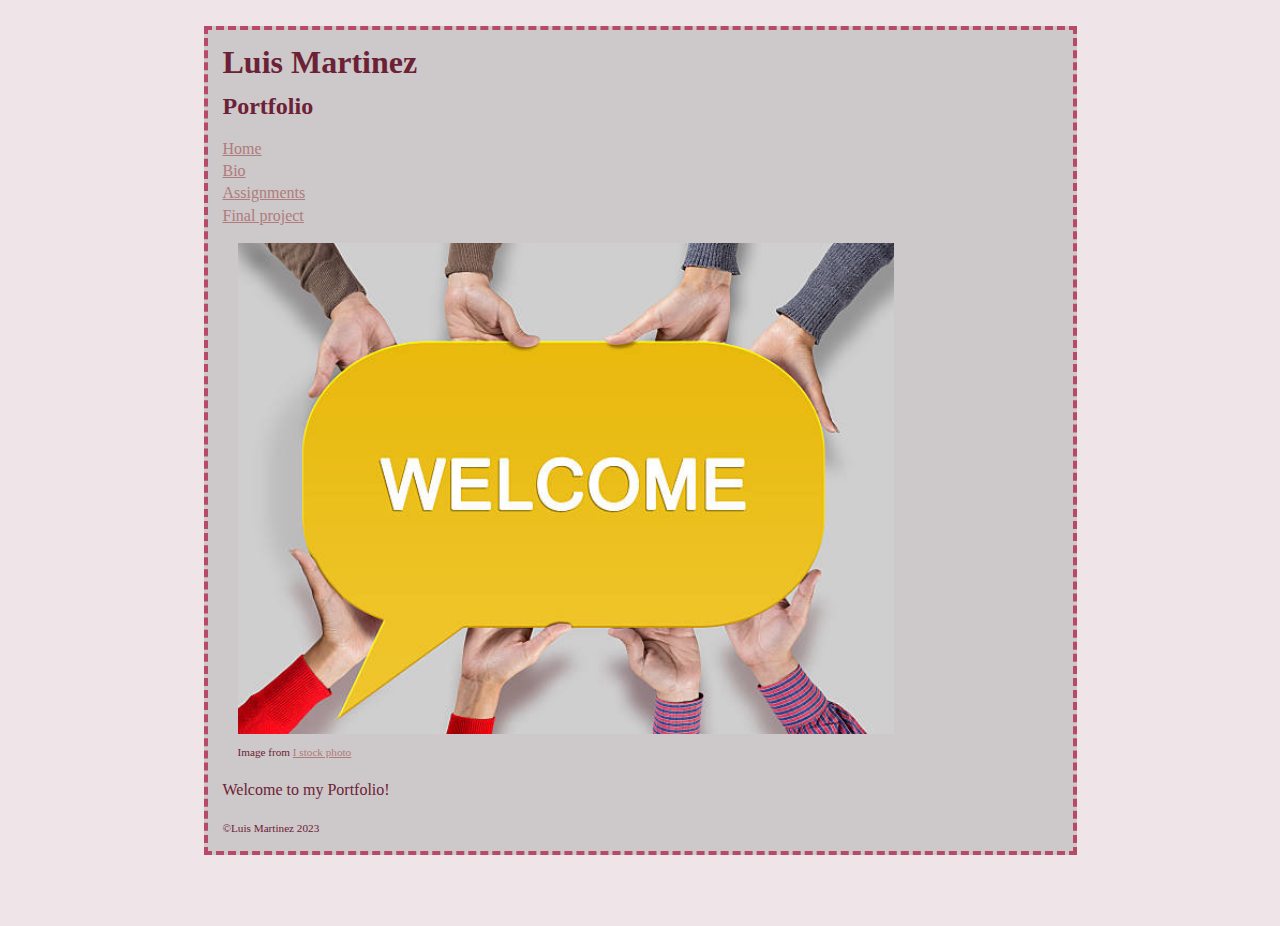
<file: index.html>
<!DOCTYPE html>

<html>

<head>
	
	<meta charset="utf-8">
	
	<title>Luis Martinez WebDev Portfolio</title>
	
	<link rel="stylesheet" href="css/style.css">	
	
</head>


<body>

  <div id="container">

<header>
    <h1>Luis Martinez</h1>
    <h2>Portfolio</h2>
  </header>

  <nav>
    <ul>
      <li><a href="index.html">Home</a></li>
      <li><a href="bio.html">Bio</a></li>
      <li><a href="assignments.html">Assignments</a></li>
      <li><a href="final-project.html">Final project</a></li>
    </ul>
  </nav>

  <main>
<figure>
<img src="img/Welcome-Sign.jpg" alt= "Person holding up a Welcome sign">
<figcaption>Image from <a href="https://www.istockphoto.com/photos/holding-welcome-sign">I stock photo</a> </figcaption>
</figure>

<p>Welcome to my Portfolio!</p>

  </main>

  <footer>
    <p>&#169;Luis Martinez 2023</p>
  </footer>



  </div><!-- close "container" -->
  

</body>
	
</html>
</file>
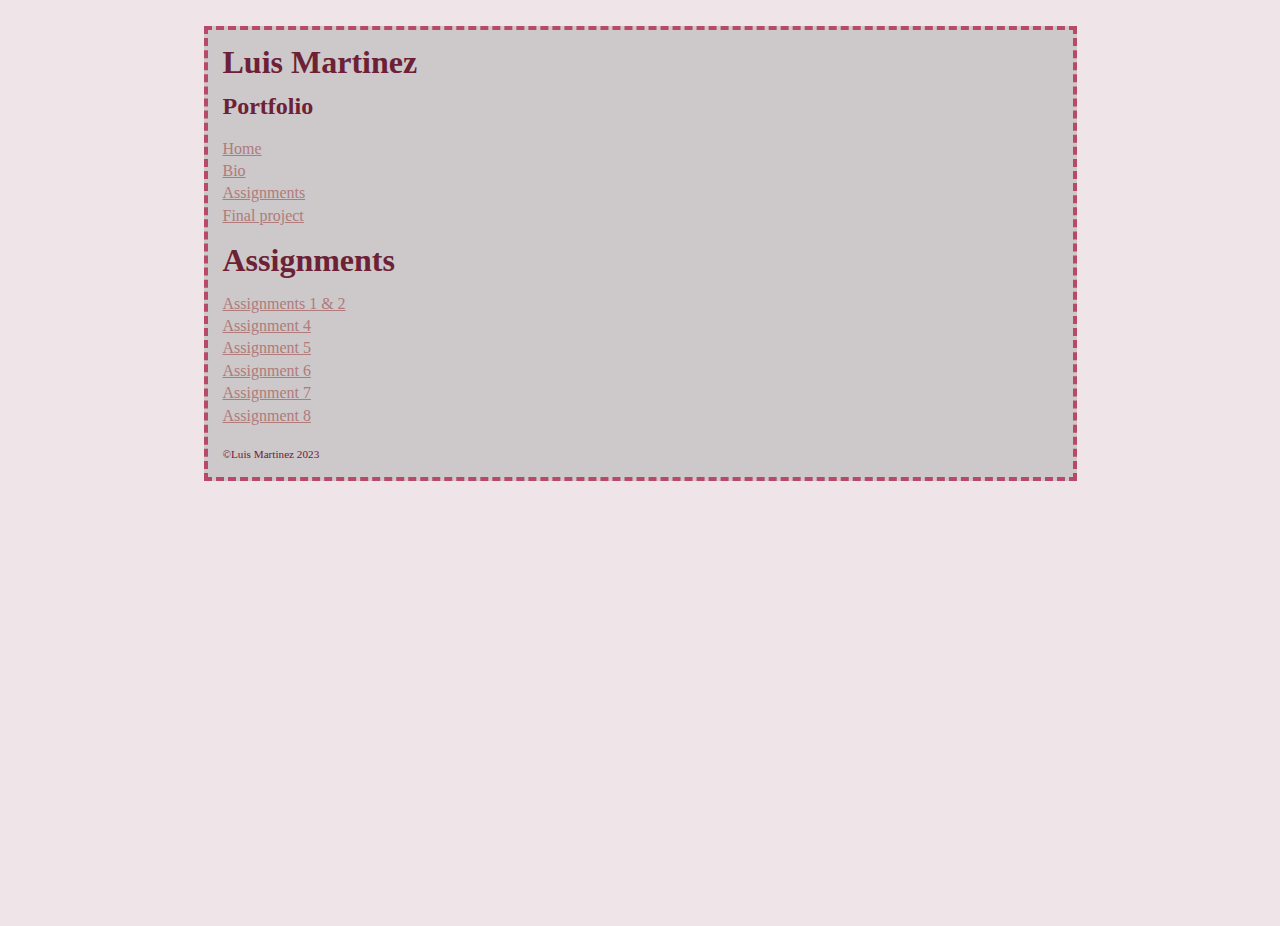
<file: assignments.html>
<!DOCTYPE html>

<html>

<head>
	
	<meta charset="utf-8">
	
	<title>Luis Martinez WebDev Portfolio</title>
	
	<link rel="stylesheet" href="css/style.css">	
	
</head>


<body>

  <div id="container">

<header>
    <h1>Luis Martinez</h1>
    <h2>Portfolio</h2>
  </header>

  <nav>
    <ul>
      <li><a href="index.html">Home</a></li>
      <li><a href="bio.html">Bio</a></li>
      <li><a href="assignments.html">Assignments</a></li>
      <li><a href="final-project.html">Final project</a></li>
    </ul>
  </nav>

  <main>
<header>
    <h1>Assignments</h1>
  </header>

  <nav>
    <ul>
      <li><a href="assignment1/assignment1.html">Assignments 1 & 2</a></li>
      <li><a href="assignment4//assignment4.html">Assignment 4</a></li>
      <li><a href="assignment5/assignment5.html">Assignment 5</a></li>
      <li><a href="assignment6/assignment6.html">Assignment 6</a></li>
      <li><a href="assignment7/assignment7.html">Assignment 7</a></li>
      <li><a href="assignment8/assignment8.html">Assignment 8</a></li>

    </ul>
  </nav>
  </main>

  <footer>
    <p>&#169;Luis Martinez 2023</p>
  </footer>



  </div><!-- close "container" -->
  

</body>
	
</html>
</file>
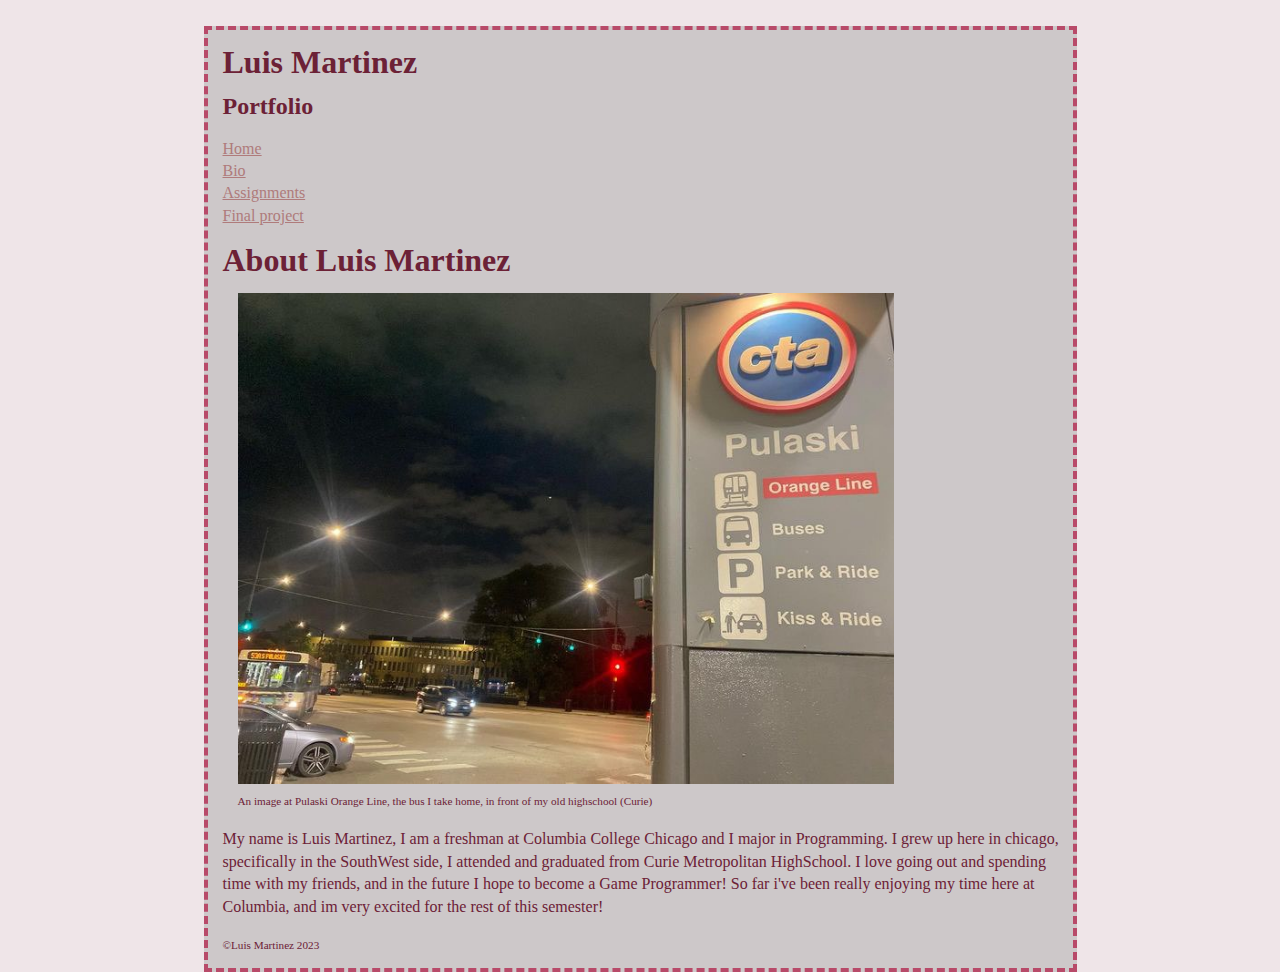
<file: bio.html>
<!DOCTYPE html>

<html>

<head>
	
	<meta charset="utf-8">
	
	<title>Luis Martinez WebDev Portfolio</title>
	
	<link rel="stylesheet" href="css/style.css">	
	
</head>


<body>

  <div id="container">

<header>
    <h1>Luis Martinez</h1>
    <h2>Portfolio</h2>
  </header>

  <nav>
    <ul>
      <li><a href="index.html">Home</a></li>
      <li><a href="bio.html">Bio</a></li>
      <li><a href="assignments.html">Assignments</a></li>
      <li><a href="final-project.html">Final project</a></li>
    </ul>
  </nav>

  <main>
  <header>
    <h1>About Luis Martinez</h1>
  </header>

  <figure>
    <img src="img/Daily-Commute.jpg" >
    <figcaption>An image at Pulaski Orange Line, the bus I take home, in front of my old highschool (Curie) </figcaption>
  </figure>

  <p>My name is Luis Martinez, I am a freshman at Columbia College Chicago and I major in Programming. I grew up here in chicago, specifically in the SouthWest side, I attended and graduated from Curie Metropolitan HighSchool. I love going out and spending time with my friends, and in the future I hope to become a Game Programmer! So far i've been really enjoying my time here at Columbia, and im very excited for the rest of this semester!</p>
  </main>

  <footer>
    <p>&#169;Luis Martinez 2023</p>
  </footer>



  </div><!-- close "container" -->
  

</body>
	
</html>
</file>
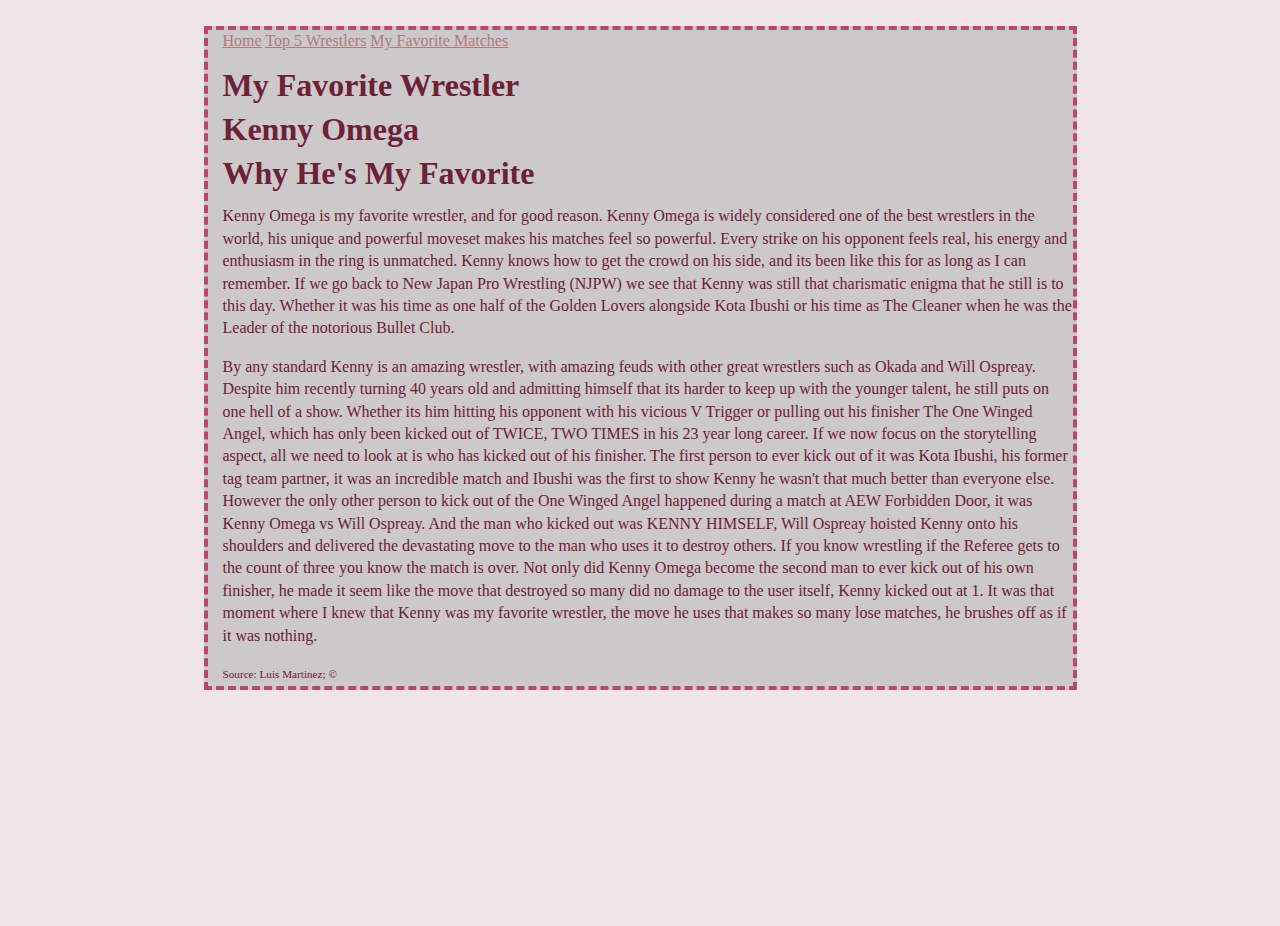
<file: FavoriteWrestler.html>
<!DOCTYPE html>

<html>

<head>
	
	<meta charset="utf-8">
	
	<title>My Favorite Wrestler!</title>
	
	<link rel="stylesheet" href="css/style.css">	
	
</head>


<body class="Favorite">

  <div id="container">

<div class ="background2 Links2">
<a href ="assignment8.html" class = "Links"> Home</a>
<a href ="FiveBest.html" class = "Links"> Top 5 Wrestlers</a>
<a href ="FiveFavoriteMatches.html" class = "Links"> My Favorite Matches</a>
</div>

	<main>
<header><h1 class="Favorite">My Favorite Wrestler</h1></header>
<section id="A">
	<h1 class ="name">Kenny Omega</h1>
	</section>

<section id="B">
	<h1>Why He's My Favorite</h1>
	<p>Kenny Omega is my favorite wrestler, and for good reason. Kenny Omega is widely considered one of the best wrestlers in the world, his unique and powerful moveset makes his matches feel so powerful. Every strike on his opponent feels real, his energy and enthusiasm in the ring is unmatched. Kenny knows how to get the crowd on his side, and its been like this for as long as I can remember. If we go back to New Japan Pro Wrestling (NJPW) we see that Kenny was still that charismatic enigma that he still is to this day. Whether it was his time as one half of the Golden Lovers alongside Kota Ibushi or his time as The Cleaner when he was the Leader of the notorious Bullet Club.</p>
	<p>By any standard Kenny is an amazing wrestler, with amazing feuds with other great wrestlers such as Okada and Will Ospreay. Despite him recently turning 40 years old and admitting himself that its harder to keep up with the younger talent, he still puts on one hell of a show. Whether its him hitting his opponent with his vicious V Trigger or pulling out his finisher The One Winged Angel, which has only been kicked out of TWICE, TWO TIMES in his 23 year long career. If we now focus on the storytelling aspect, all we need to look at is who has kicked out of his finisher. The first person to ever kick out of it was Kota Ibushi, his former tag team partner, it was an incredible match and Ibushi was the first to show Kenny he wasn't that much better than everyone else. However the only other person to kick out of the One Winged Angel happened during a match at AEW Forbidden Door, it was Kenny Omega vs Will Ospreay. And the man who kicked out was KENNY HIMSELF, Will Ospreay hoisted Kenny onto his shoulders and delivered the devastating move to the man who uses it to destroy others. If you know wrestling if the Referee gets to the count of three you know the match is over. Not only did Kenny Omega become the second man to ever kick out of his own finisher, he made it seem like the move that destroyed so many did no damage to the user itself, Kenny kicked out at 1. It was that moment where I knew that Kenny was my favorite wrestler, the move he uses that makes so many lose matches, he brushes off as if it was nothing.</p>
<footer> Source: Luis Martinez; &#169;</footer>

</section>

</main>



  </div><!-- close "container" -->
  

</body>
	
</html>
</file>
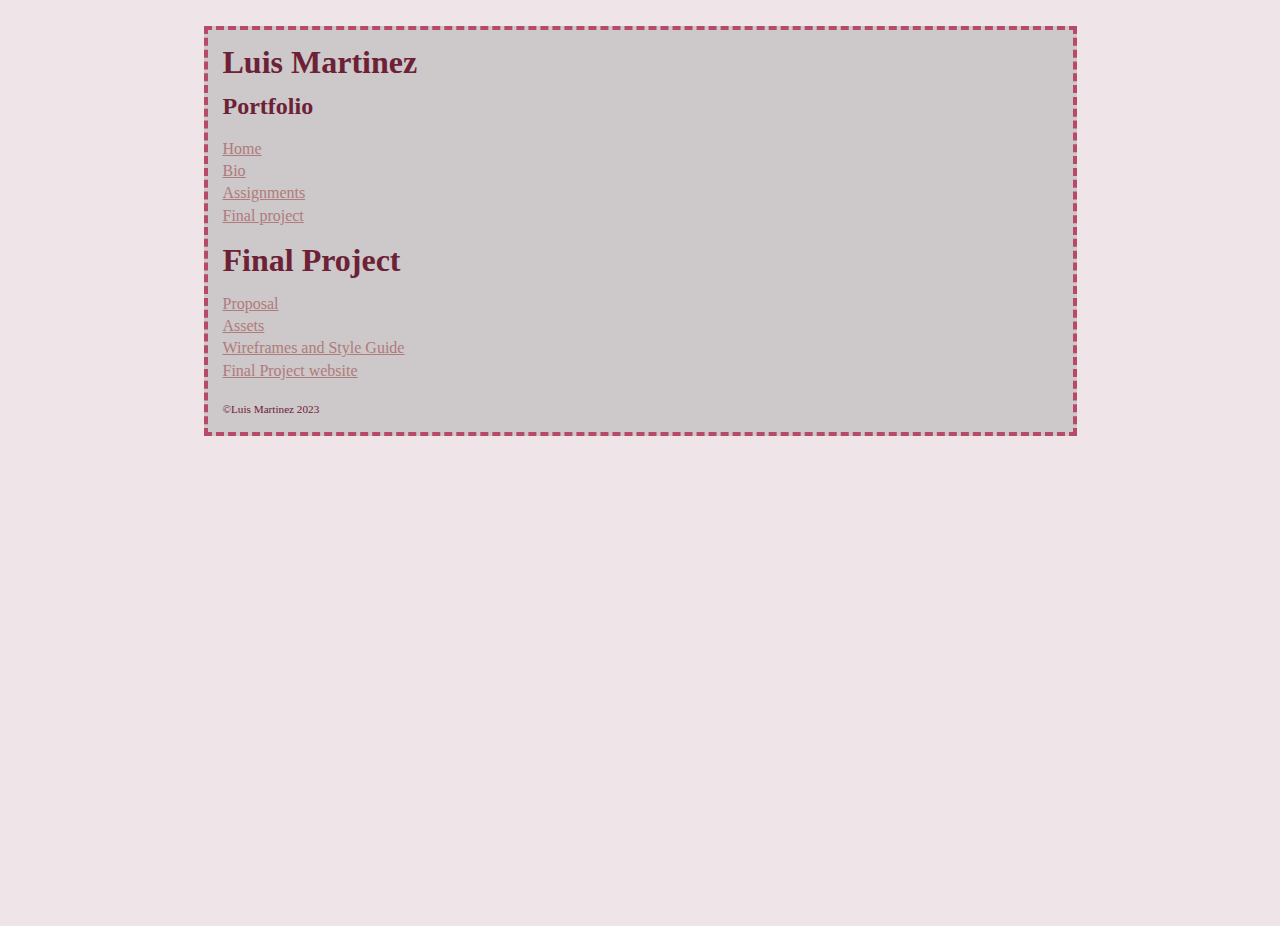
<file: final-project.html>
<!DOCTYPE html>

<html>

<head>
	
	<meta charset="utf-8">
	
	<title>Luis Martinez WebDev Portfolio</title>
	
	<link rel="stylesheet" href="css/style.css">	
	
</head>


<body>

  <div id="container">

<header>
    <h1>Luis Martinez</h1>
    <h2>Portfolio</h2>
  </header>

  <nav>
    <ul>
      <li><a href="index.html">Home</a></li>
      <li><a href="bio.html">Bio</a></li>
      <li><a href="assignments.html">Assignments</a></li>
      <li><a href="final-project.html">Final project</a></li>
    </ul>
  </nav>

  <main>
  <header>
    <h1>Final Project</h1>
  </header>

  <nav>
    <ul>
      <li><a href="final-project-components/">Proposal</a></li>
      <li><a href="final-project-components/">Assets</a></li>
      <li><a href="final-project-components/">Wireframes and Style Guide</a></li>
      <li><a href="">Final Project website</a></li>
    </ul>
  </nav>
  </main>

  <footer>
    <p>&#169;Luis Martinez 2023</p>
  </footer>



  </div><!-- close "container" -->
  

</body>
	
</html>
</file>
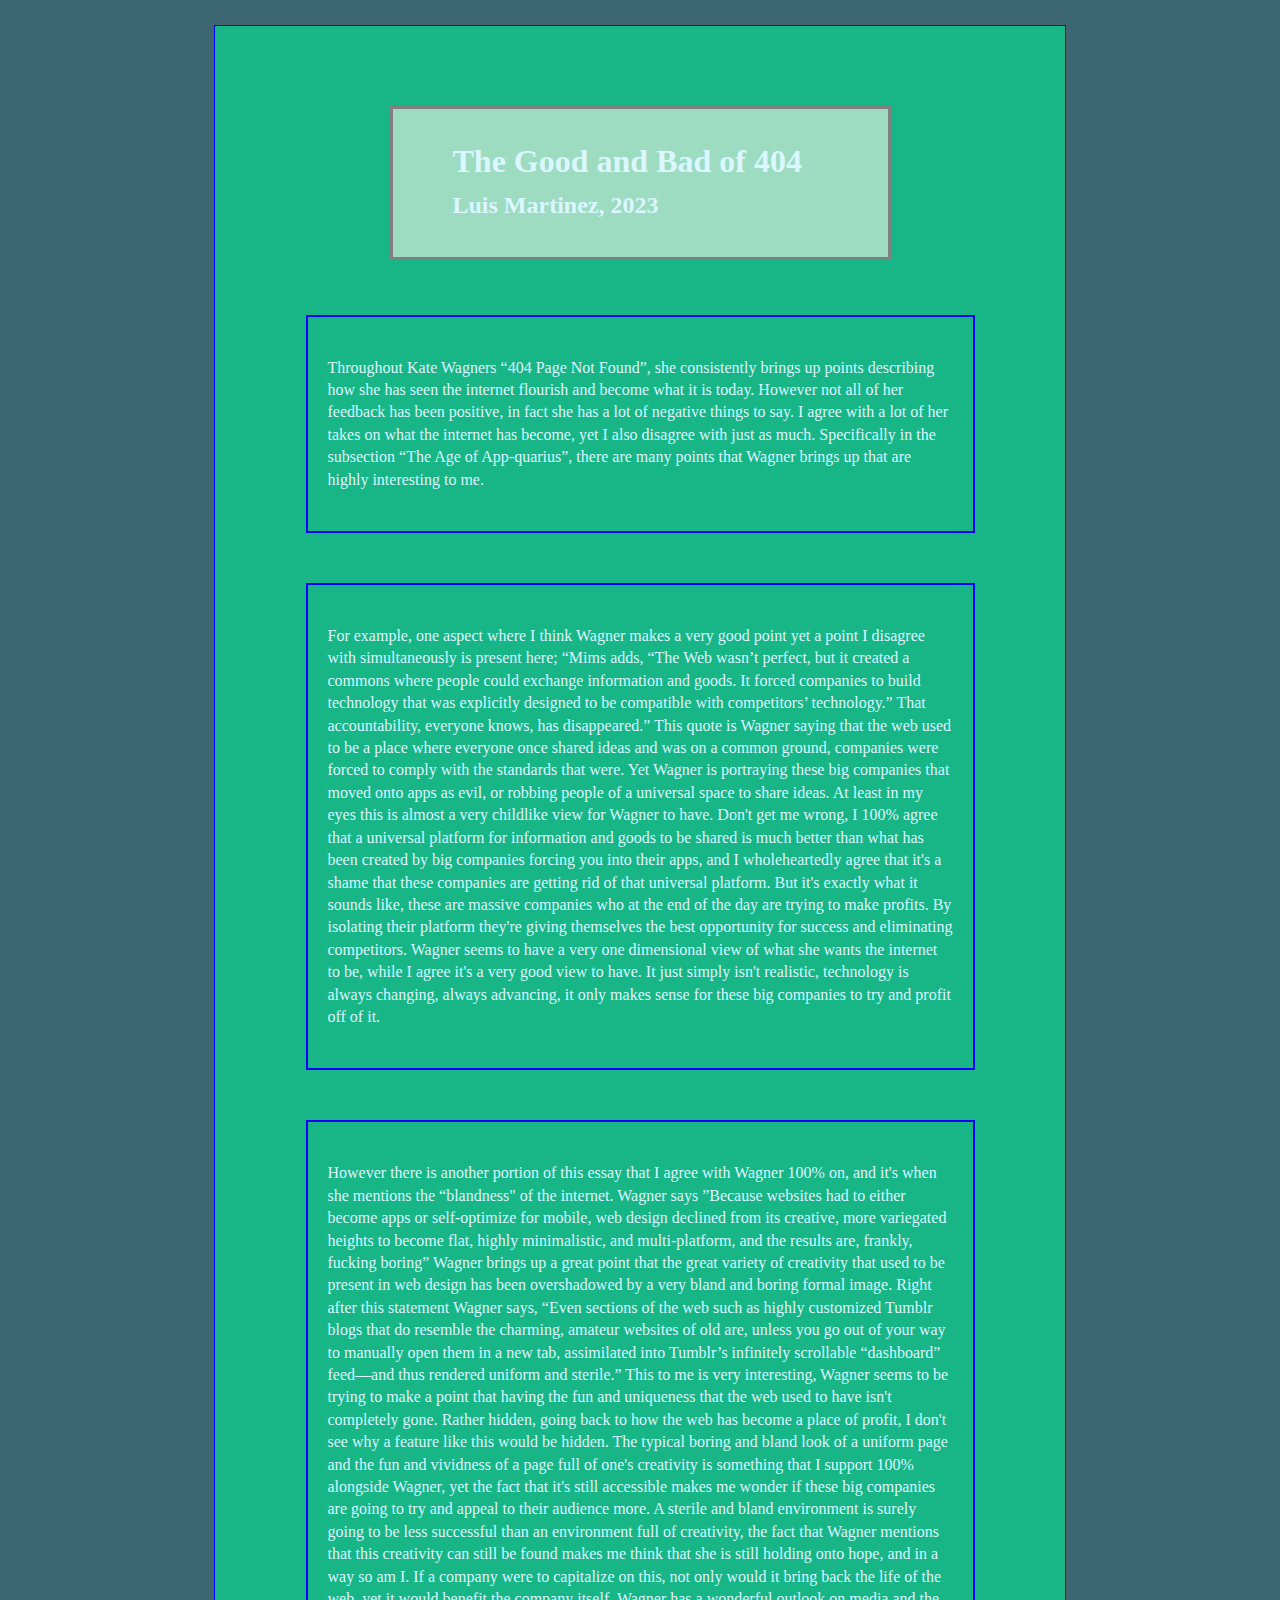
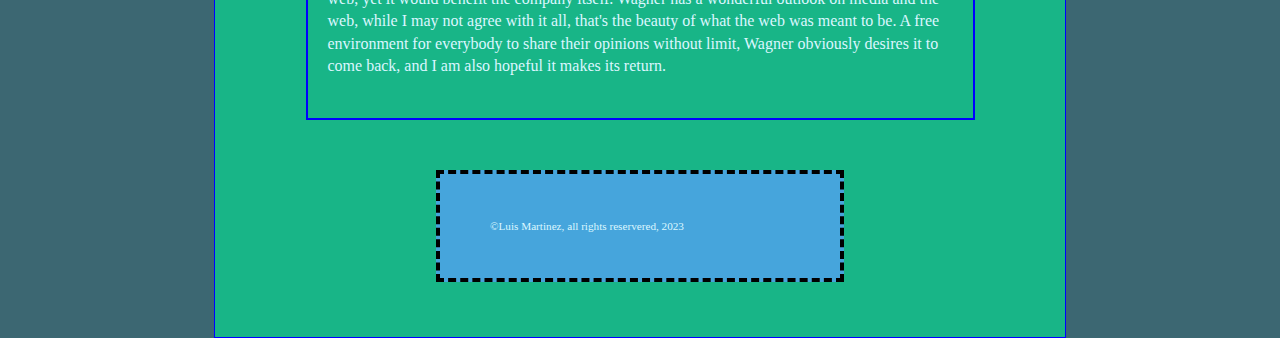
<file: assignment1/assignment1.html>
<!DOCTYPE html>

<html>

<head>
	
	<meta charset="utf-8">
	
	<title>Assignment 1</title>
	
	<link rel="stylesheet" href="style.css">	
	
</head>


<body>

  <div id="container">

<header>
<h1>The Good and Bad of 404</h1>

<h2>Luis Martinez, 2023</h2>
</header>

<main>
<p class="text">Throughout Kate Wagners “404 Page Not Found”, she consistently brings up points describing how she has seen the internet flourish and become what it is today. However not all of her feedback has been positive, in fact she has a lot of negative things to say. I agree with a lot of her takes on what the internet has become, yet I also disagree with just as much. Specifically in the subsection “The Age of App-quarius”, there are many points that Wagner brings up that are highly interesting to me.</p>

<p class="text">For example, one aspect where I think Wagner makes a very good point yet a point I disagree with simultaneously is present here; “Mims adds, “The Web wasn’t perfect, but it created a commons where people could exchange information and goods. It forced companies to build technology that was explicitly designed to be compatible with competitors’ technology.” That accountability, everyone knows, has disappeared.” This quote is Wagner saying that the web used to be a place where everyone once shared ideas and was on a common ground, companies were forced to comply with the standards that were. Yet Wagner is portraying these big companies that moved onto apps as evil, or robbing people of a universal space to share ideas. At least in my eyes this is almost a very childlike view for Wagner to have. Don't get me wrong, I 100% agree that a universal platform for information and goods to be shared is much better than what has been created by big companies forcing you into their apps, and I wholeheartedly agree that it's a shame that these companies are getting rid of that universal platform. But it's exactly what it sounds like, these are massive companies who at the end of the day are trying to make profits. By isolating their platform they're giving themselves the best opportunity for success and eliminating competitors. Wagner seems to have a very one dimensional view of what she wants the internet to be, while I agree it's a very good view to have. It just simply isn't realistic, technology is always changing, always advancing, it only makes sense for these big companies to try and profit off of it.</p>

 <p class="text">However there is another portion of this essay that I agree with Wagner 100% on, and it's when she mentions the “blandness" of the internet. Wagner says ”Because websites had to either become apps or self-optimize for mobile, web design declined from its creative, more variegated heights to become flat, highly minimalistic, and multi-platform, and the results are, frankly, fucking boring” Wagner brings up a great point that the great variety of creativity that used to be present in web design has been overshadowed by a very bland and boring formal image. Right after this statement Wagner says, “Even sections of the web such as highly customized Tumblr blogs that do resemble the charming, amateur websites of old are, unless you go out of your way to manually open them in a new tab, assimilated into Tumblr’s infinitely scrollable “dashboard” feed—and thus rendered uniform and sterile.” This to me is very interesting, Wagner seems to be trying to make a point that having the fun and uniqueness that the web used to have isn't completely gone. Rather hidden, going back to how the web has become a place of profit, I don't see why a feature like this would be hidden. The typical boring and bland look of a uniform page and the fun and vividness of a page full of one's creativity is something that I support 100% alongside Wagner, yet the fact that it's still accessible makes me wonder if these big companies are going to try and appeal to their audience more. A sterile and bland environment is surely going to be less successful than an environment full of creativity, the fact that Wagner mentions that this creativity can still be found makes me think that she is still holding onto hope, and in a way so am I. If a company were to capitalize on this, not only would it bring back the life of the web, yet it would benefit the company itself. Wagner has a wonderful outlook on media and the web, while I may not agree with it all, that's the beauty of what the web was meant to be. A free environment for everybody to share their opinions without limit, Wagner obviously desires it to come back, and I am also hopeful it makes its return. </p>

</main>

<footer>
<p>&#169;Luis Martinez, all rights reservered, 2023</p>
</footer>

  </div><!-- close "container" -->
  

</body>
	
</html>
</file>
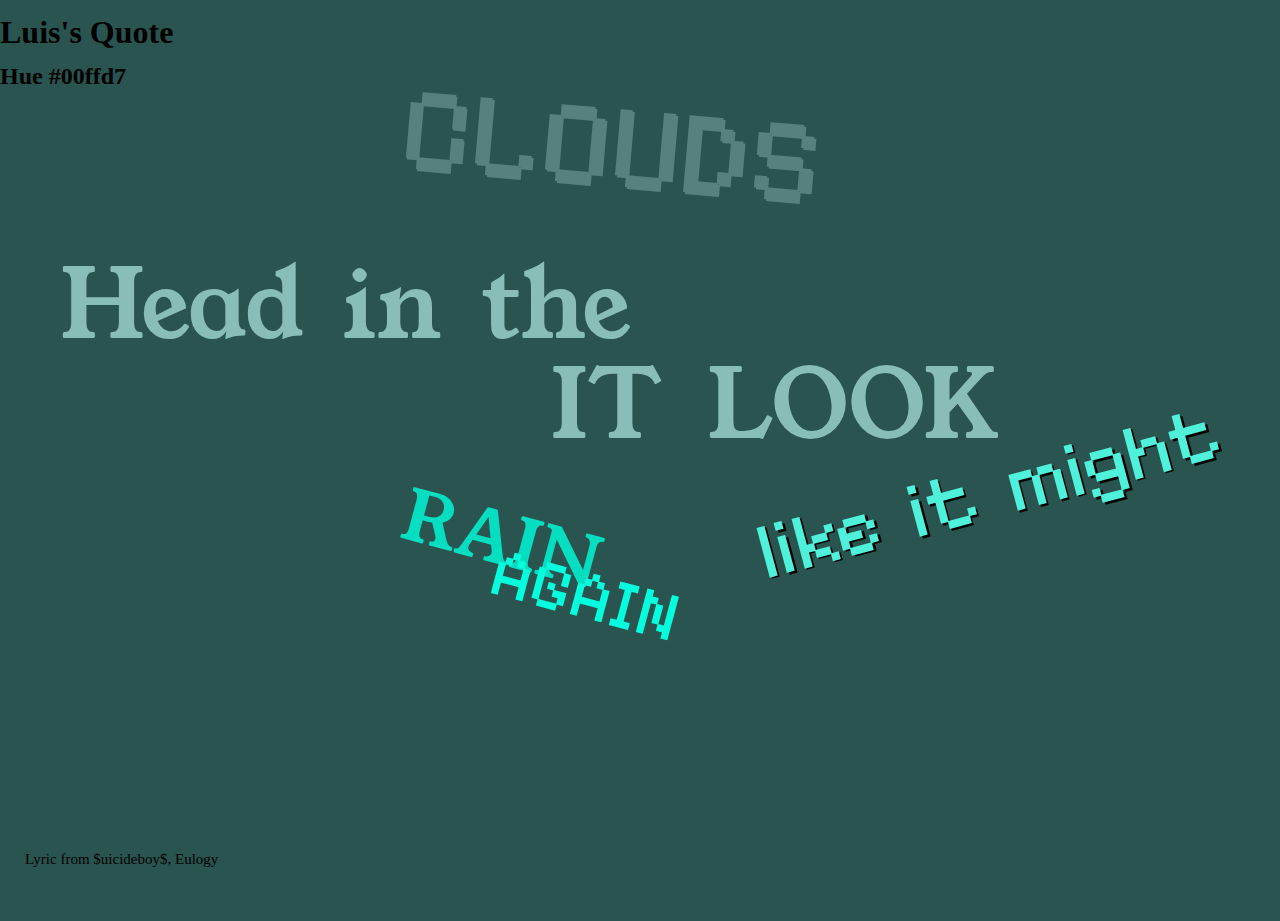
<file: assignment4/assignment4.html>
<!DOCTYPE html>

<html>

<head>
	
	<meta charset="utf-8">
	
	<title>Assignment 4</title>
	
	<link rel="stylesheet" href="css/style.css">	
	

<link rel="preconnect" href="https://fonts.googleapis.com">
<link rel="preconnect" href="https://fonts.gstatic.com" crossorigin>
<link href="https://fonts.googleapis.com/css2?family=Young+Serif&display=swap" rel="stylesheet">

<link rel="preconnect" href="https://fonts.googleapis.com">
<link rel="preconnect" href="https://fonts.gstatic.com" crossorigin>
<link href="https://fonts.googleapis.com/css2?family=Pixelify+Sans:wght@500&display=swap" rel="stylesheet">

</head>


<body>

  <div id="container">

<header>
<h1>Luis's Quote </h1>
<h2>Hue #00ffd7</h2>
</header>

<main>

<p class="Head">Head in the</p>

<p class="Clouds">Clouds</p>

<p class="it">it look</p>

<p class="like">like it might</p>

<p class="rain">rain <span class="again">again</span></p>

</main>

<footer>
Lyric from $uicideboy$, Eulogy
</footer>


  </div><!-- close "container" -->
  

</body>
	
</html>
</file>
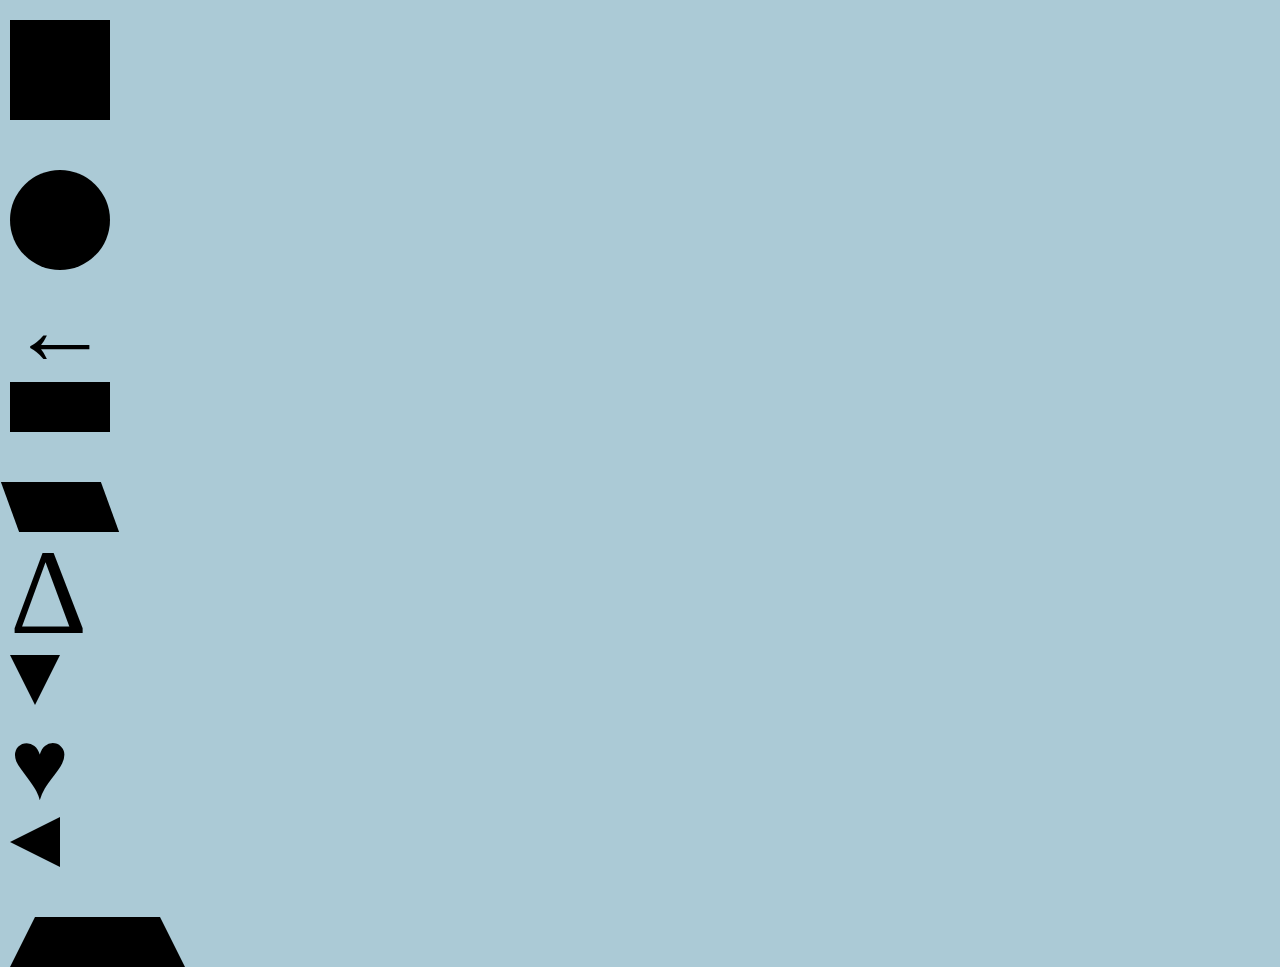
<file: assignment5/assignment5.html>
<!DOCTYPE html>

<html>

<head>
	
	<meta charset="utf-8">
	
	<title></title>
	
	<link rel="stylesheet" href="css/style.css">	
	
</head>


<body>
<div id="square"></div>
<div id="circle"></div>
<div id="arrow">&#8592;</div>
<div id="rectangle"></div>
<div id="parallelogram"></div>
<div id="greekLetter">&#916;</div>
<div id="triangleDown"></div>
<div id="heart">&#9829;</div>
<div id="triangleLeft"></div>
<div id="trapezoid"></div>

</body>
	
</html>
</file>
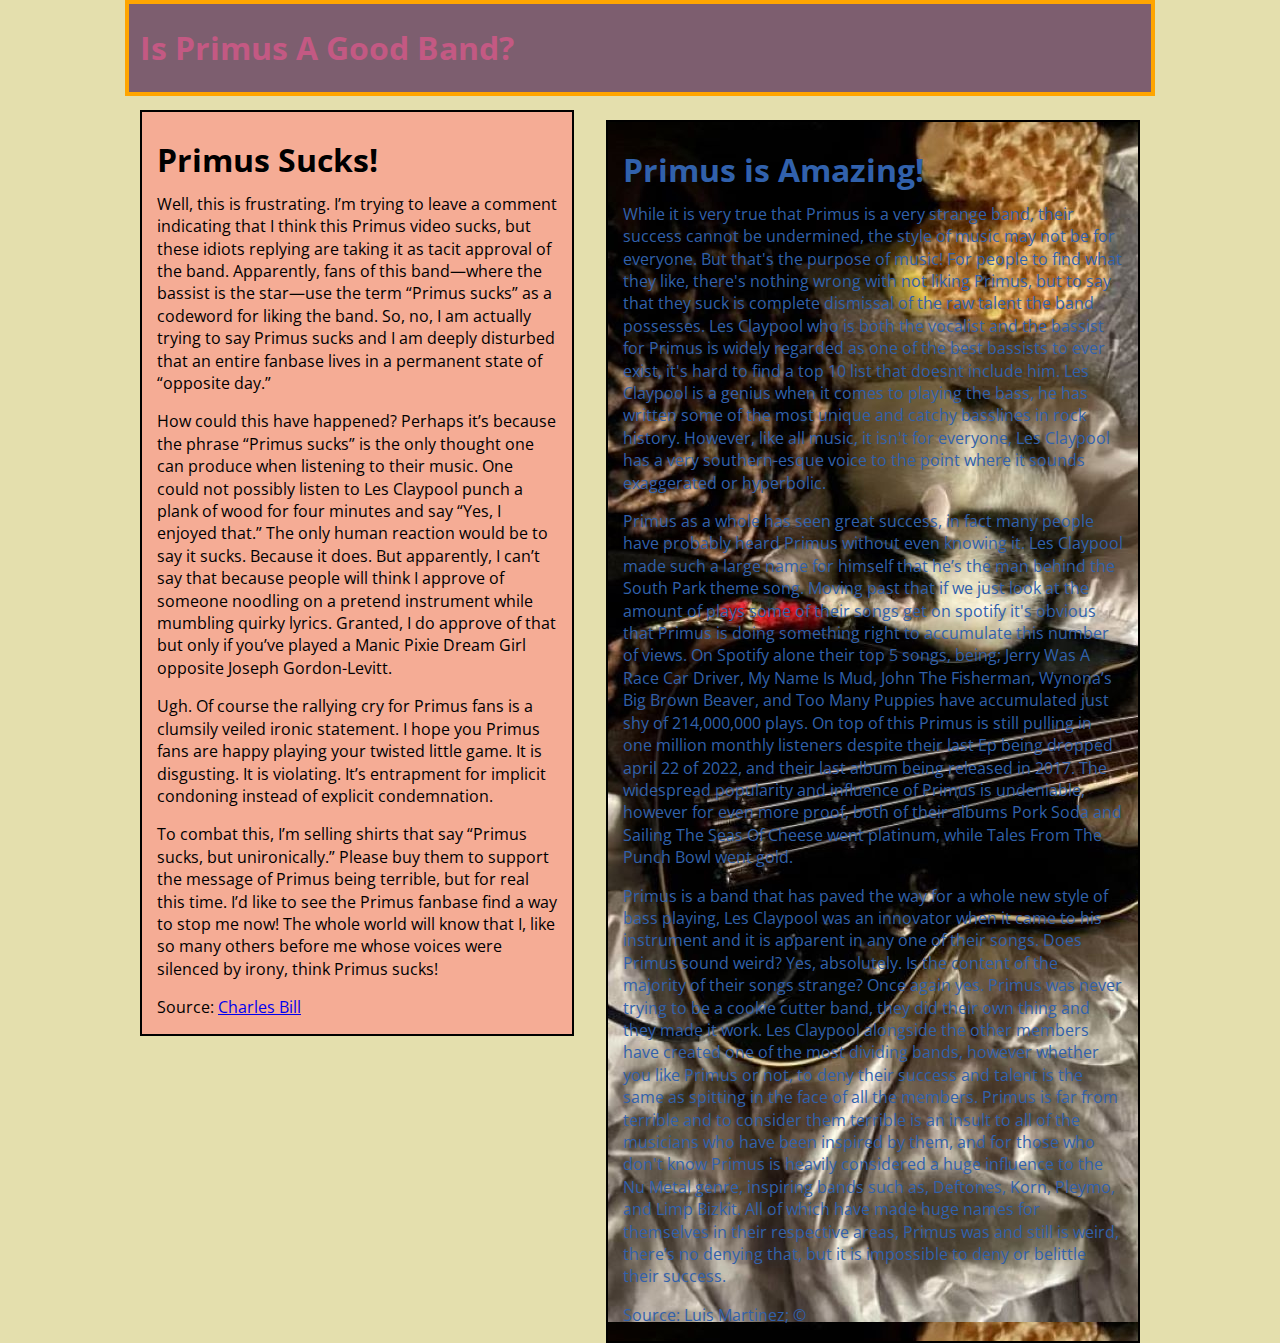
<file: assignment6/assignment6.html>
<!DOCTYPE html>

<html>

<head>
	
	<meta charset="utf-8">
	<meta name="viewport" content="width=device-width, initial-scale=1">
	<meta http-equiv="X-UA-Compatible" content="ie=edge">
	
	<title>Assignment 6</title>
	
	<link rel="stylesheet" href="css/style.css">	
	

<link rel="preconnect" href="https://fonts.googleapis.com">
<link rel="preconnect" href="https://fonts.gstatic.com" crossorigin>
<link href="https://fonts.googleapis.com/css2?family=Open+Sans:ital,wght@1,500&display=swap" rel="stylesheet">
</head>


<body>

  <div id="container">

	<main>
<header><h1>Is Primus A Good Band?</h1></header>
<section id="A">
	<h1>Primus Sucks!</h1>
	<p> Well, this is frustrating. I’m trying to leave a comment indicating that I think this Primus video sucks, but these idiots replying are taking it as tacit approval of the band. Apparently, fans of this band—where the bassist is the star—use the term “Primus sucks” as a codeword for liking the band. So, no, I am actually trying to say Primus sucks and I am deeply disturbed that an entire fanbase lives in a permanent state of “opposite day.”</p>
 <p> How could this have happened? Perhaps it’s because the phrase “Primus sucks” is the only thought one can produce when listening to their music. One could not possibly listen to Les Claypool punch a plank of wood for four minutes and say “Yes, I enjoyed that.” The only human reaction would be to say it sucks. Because it does. But apparently, I can’t say that because people will think I approve of someone noodling on a pretend instrument while mumbling quirky lyrics. Granted, I do approve of that but only if you’ve played a Manic Pixie Dream Girl opposite Joseph Gordon-Levitt.</p>
 <p> Ugh. Of course the rallying cry for Primus fans is a clumsily veiled ironic statement. I hope you Primus fans are happy playing your twisted little game. It is disgusting. It is violating. It’s entrapment for implicit condoning instead of explicit condemnation.</p>
<p> To combat this, I’m selling shirts that say “Primus sucks, but unironically.” Please buy them to support the message of Primus being terrible, but for real this time. I’d like to see the Primus fanbase find a way to stop me now! The whole world will know that I, like so many others before me whose voices were silenced by irony, think Primus sucks!</p>
<footer> Source: <a href= "https://thehardtimes.net/opinion/opinion-no-i-actually-am-trying-to-say-i-think-primus-sucks/"> Charles Bill</a> </footer>
</section>

<section id="B">
	<h1>Primus is Amazing!</h1>
<p>	While it is very true that Primus is a very strange band, their success cannot be undermined, the style of music may not be for everyone. But that's the purpose of music! For people to find what they like, there's nothing wrong with not liking Primus, but to say that they suck is complete dismissal of the raw talent the band possesses. Les Claypool who is both the vocalist and the bassist for Primus is widely regarded as one of the best bassists to ever exist, it's hard to find a top 10 list that doesnt include him. Les Claypool is a genius when it comes to playing the bass, he has written some of the most unique and catchy basslines in rock history.  However, like all music, it isn't for everyone, Les Claypool has a very southern-esque voice to the point where it sounds exaggerated or hyperbolic.</p>
<p>	Primus as a whole has seen great success, in fact many people have probably heard Primus without even knowing it. Les Claypool made such a large name for himself that he’s the man behind the South Park theme song. Moving past that if we just look at the amount of plays some of their songs get on spotify it's obvious that Primus is doing something right to accumulate this number of views. On Spotify alone their top 5 songs, being; Jerry Was A Race Car Driver, My Name Is Mud, John The Fisherman, Wynona’s Big Brown Beaver, and Too Many Puppies have accumulated just shy of 214,000,000 plays. On top of this Primus is still pulling in one million monthly listeners despite their last Ep being dropped april 22 of 2022, and their last album being released in 2017. The widespread popularity and influence of Primus is undeniable, however for even more proof, both of their albums Pork Soda and Sailing The Seas Of Cheese went platinum, while Tales From The Punch Bowl went gold. </p>
<p>	Primus is a band that has paved the way for a whole new style of bass playing, Les Claypool was an innovator when it came to his instrument and it is apparent in any one of their songs. Does Primus sound weird? Yes, absolutely. Is the content of the majority of their songs strange? Once again yes. Primus was never trying to be a cookie cutter band, they did their own thing and they made it work. Les Claypool alongside the other members have created one of the most dividing bands, however whether you like Primus or not, to deny their success and talent is the same as spitting in the face of all the members. Primus is far from terrible and to consider them terrible is an insult to all of the musicians who have been inspired by them, and for those who don't know Primus is heavily considered a huge influence to the Nu Metal genre, inspiring bands such as, Deftones, Korn, Pleymo, and Limp Bizkit. All of which have made huge names for themselves in their respective areas, Primus was and still is weird, there’s no denying that, but it is impossible to deny or belittle their success.</p>
<footer> Source: Luis Martinez; &#169;</footer>

</section>

</main>



  </div>
  

</body>
	
</html>
</file>
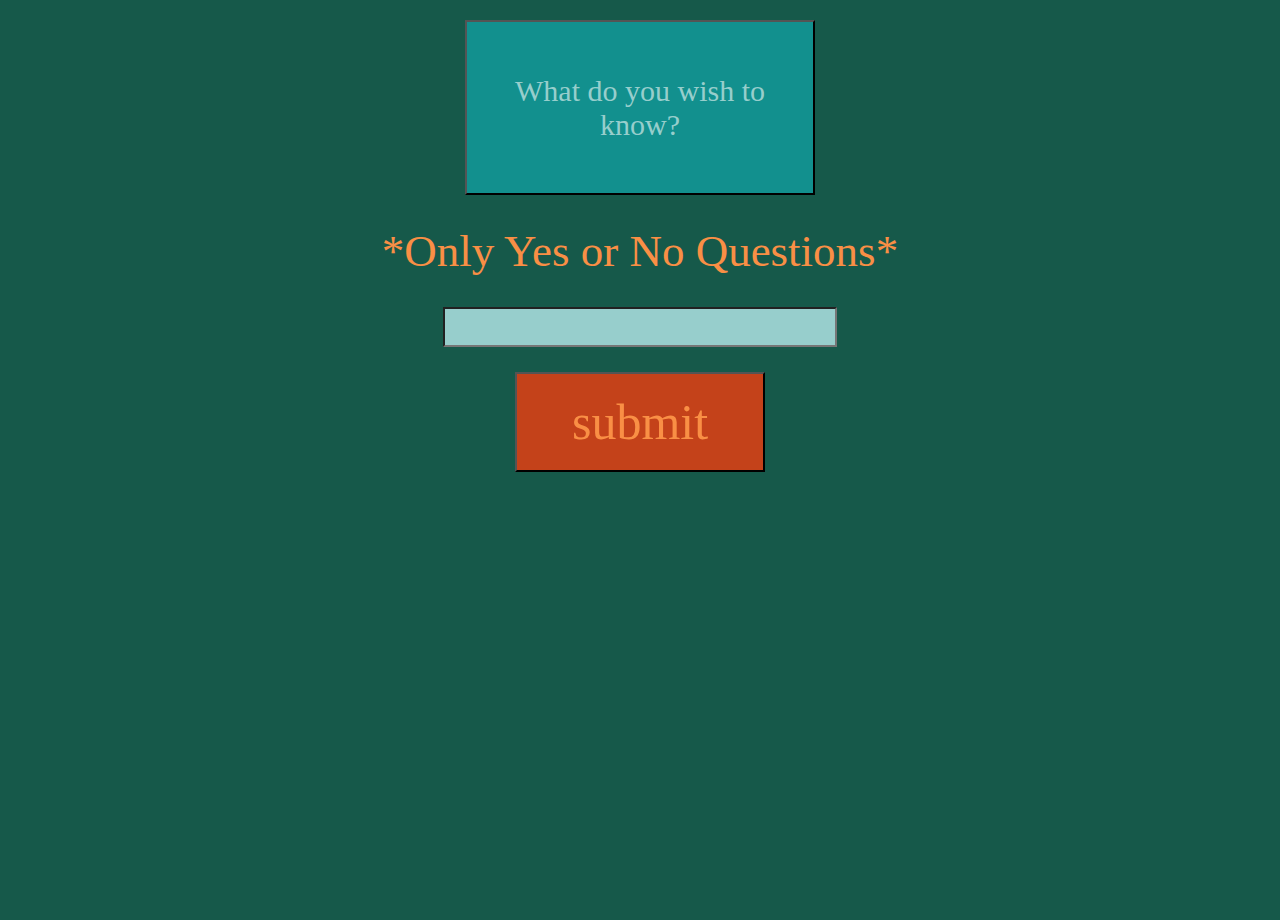
<file: assignment7/assignment7.html>
<!DOCTYPE html>

<html>

<head>
	
	<meta charset="utf-8">
	
	<title>Assignment 7</title>
	
	<link rel="stylesheet" href="css/style.css">	
	
 <script>
        function answerChoices() {
            var answers = [
                "Don’t count on it.",
                "Consider it again.",
                "Without a doubt.",
                "No Way!",
                "You have my support.",
                "No.",
                "Do what you want.",
                "Very doubtful.",
                "Stop!",
                "Signs point to yes.",
                "Signs point to no.",
                "I suppose so.",
                "DON'T YOU DARE!",
                "Do it."
            ];   
            var createAnswer = answers[Math.floor(Math.random() * answers.length)];
            document.getElementById('Result').innerHTML = createAnswer;
        }
    </script>
</head>
<body>
<button id="block"> What do you wish to know? </button>
    <div class="questionDecoration">
        <form>
            <p>*Only Yes or No Questions*</p>
            <input type="text" id="askBox">
            <input type="button" id="buttonAnswers" onclick="answerChoices()" value="submit">
        </form>
    </div>

    <div class="answerDecoration">
        <p id="Result"></p> 
    </div>
</body>
	
</html>
</file>
<file: css/style.css>
/* Basic CSS resets -- leveling slight inconsistencies in browsers */
html, body {
	margin:0px;
	padding:0px;
	height:100%;
}

html {
		/* Standard text-settings below */
	font-size: 1em;
    line-height: 1.4em;
}




body {
  font-family: Palatino,serif;
  background: rgb(239, 229, 232);
  color: rgb(108, 33, 54);
  margin: 26px; 
	
}


#container {
  border: 4px dashed rgb(184, 74, 105);
  background: rgb(205, 200, 201);
  width: 95%;                           
  max-width: 850px;                
  margin: auto;
  padding-left: 15px;
}

ul {
  list-style: none;
  padding-left: 0px;
}

a {
  color: rgb(175, 123, 123);
}

a:hover {
  color: rgb(255, 72, 0);
}

figure {
  margin: 15px;
}

figure img {
  width: 80%;
}

figcaption, footer {
  font-size: 0.70em;
}
</file>
<file: assignment1/style.css>
/* Basic CSS resets -- leveling slight inconsistencies in browsers */
html, body {
	margin:0px;
	padding:0px;
	height:100%;
}

html {
		/* Standard text-settings below */
	font-size: 1em;
    line-height: 1.4em;
}




body {
	font-family: Tahoma;
	background: #3C6772 ;
	color:#DBF7FF ;
	
}


div#container {
	margin:auto;
	margin-top:25px;
	width:800px;
	border: 1px solid blue;
	padding:25px;
	background:#18B587;
}

header {
	font-family: Luminari;
	background:#9DDCC1;
	width:375px;
	padding:20px 60px;
	border: 3px solid grey;
	margin: 55px auto;
}

footer {
	font-size:0.7em;
	background:#46A5DC;
	width: 300px;
	padding:30px 50px;
	border: 4px dashed black;
	margin:30px auto;
}

p.text {
	width: 625px;
	padding:40px 20px;
	border: 2px solid blue;
	margin:50px auto;
}
</file>
<file: assignment4/css/style.css>
/* Basic CSS resets -- leveling slight inconsistencies in browsers */
html, body {
	margin:0px;
	padding:0px;
	height:100%;
	background-color:#29544f

}

html {
		/* Standard text-settings below */
	font-size: 1em;
    line-height: 1.4em;
}


.Head {
color:#89bdb8;
font-size:95px;
font-family: 'Young Serif', serif;
word-spacing:15px;
position:absolute;
left:60px;
top:200px;
}


.Clouds{
color:#C3eae6;
font-size:120px;
font-family: 'Pixelify Sans', sans-serif;
text-transform:uppercase;
left:400px;
top:15px;
position:absolute;
opacity:0.3;
text-shadow: 2px 2px;
rotate:5deg;
}

.it{
color:#89bdb8;
font-size:95px;
font-family: 'Young Serif', serif;
text-transform:uppercase;
word-spacing:20px;
left:550px;
top:300px;
position:absolute;
}

.like{
color:#4ff1db;
font-size:80px;
font-family: 'Pixelify Sans', sans-serif;
text-transform:lowercase;
word-spacing:15px;
position:absolute;
left:750px;
top:400px;
text-shadow: 2px 2px black;
rotate:-15deg;
}

.rain{
color:#06dec1;
font-size:70px;
font-family: 'Young Serif', serif;
text-transform:uppercase;
left:400px;
top:460px;
position:absolute;
rotate:15deg;
}

.again{
color:#03ffdd;
font-size:70px;
font-family: 'Pixelify Sans', sans-serif;
text-transform:uppercase;
left:100px;
top:30px;
position:absolute;
}

footer{
font-size:15px;
position:absolute;
left:25px;
bottom:30px;
}
</file>
<file: assignment5/css/style.css>
/* Basic CSS resets -- leveling slight inconsistencies in browsers */
html, body {
	margin:0px;
	padding:0px;
	height:100%;
}

html {
		/* Standard text-settings below */
	font-size: 1em;
    line-height: 1.4em;
}




body {
background-color:#ABCAD6;	
	
}


#square{
margin-top: 20px;
margin-bottom:50px;
margin-left:10px;
width:100px;
height:100px;
background:#000000;
transition:all 1s; 
}

#square:hover{
background:#A562B1;
transform: translate(280px,0px);

}

#circle{
  margin-bottom:50px;
  margin-left:10px;
  height: 100px;
  width: 100px;
  background:#000000;
  border-radius: 50%;
  transition:transform 1s, width 500ms, height 1s; 
}

#circle:hover{
background:#BA5A5A;
transform: translate(400px,0px);
width:200px;
height:230px;
}

#arrow{
margin-top:10px;
margin-bottom:40px;
margin-left:10px;
font-size:100px;
transition:all 3s;
}

#arrow:hover {
color:#68946C;
font-size:300px;
transform: rotate(180deg);
}

#rectangle{
margin-bottom:50px;
margin-left:10px;
height: 50px;
width: 100px;
background-color: #000000;
transition:width 2s,height 1s, transform 3s, background 2.5s;
}

#rectangle:hover{
height:200px;
width:150px;
background:#A562B1;
transform: translate(400px,0px) rotate(-180deg);
background:#C4BA66;
}

#parallelogram{
margin-bottom:50px;
margin-left:10px;
width: 100px;
height: 50px;
transform: skew(20deg);
background: #000000;
transition: all 3.2s;
}

#parallelogram:hover{
transform: skew(60deg) translate(380px,35px) rotate(90deg);
height:180px;
width:120px;
background:#5C6197;
}
#greekLetter{
margin-top:10px;
margin-bottom:50px;
margin-left:10px;
font-size:120px;
transition: all 2s;
}

#greekLetter:hover{ 
font-size:250px;
transform: rotate(15deg) translate(360px,0px) skew(20deg);
color:#EEAFC4;
}
#triangleDown{
width: 0;
height: 0;
margin-bottom:50px;
margin-left:10px;
border-left: 25px solid transparent;
border-right: 25px solid transparent;
border-top: 50px solid #000000;
transition: all 2s;
}

#triangleDown:hover{
border-left: 75px solid transparent;
border-right: 75px solid transparent;
border-top: 100px solid #876131;
transform: skew(30deg) translate(285px,-10px) rotate(-45deg);
}

#heart{
margin-top:10px;
margin-bottom:40px;
margin-left:10px;
font-size:100px;
transition:all 3s;
}

#heart:hover{
color:#CB3434;
font-size:500px;
transform: translate(400px,-300px);
}

#triangleLeft{
width: 0;
height: 0;
margin-bottom:50px;
margin-left:10px;
border-top: 25px solid transparent;
border-right: 50px solid #000000;
border-bottom: 25px solid transparent;
transition:all 3s;
transition-timing-function: ease-in-out;
}

#triangleLeft:hover {
border-top: 100px solid transparent;
border-right: 125px solid #A0A9AC;
border-bottom: 100px solid transparent;
transform: skew(30deg) translate(300px,-10px) rotate(-45deg);
}

#trapezoid{
margin-bottom:50px;
margin-left:10px;
border-bottom: 50px solid #000000;
border-left: 25px solid transparent;
border-right: 25px solid transparent;
height: 0;
width: 125px;
transition:width 4s, transform 3s;
transition-timing-function: ease-in;
}

#trapezoid:hover {
width: 200px;
transform: translate(325px,0px) rotate(-180deg);
}
</file>
<file: assignment6/css/style.css>
/* Basic CSS resets -- leveling slight inconsistencies in browsers */
html, body {
	margin:0px;
	padding:0px;
	height:100%;
}

html {
		/* Standard text-settings below */
	font-size: 1em;
    line-height: 1.4em;
}



/* Mobile First CSS: we'll design for phone sizes first, then add media queries for larger screens later */

body {
font-family: 'Open Sans', sans-serif;
 background-color:#E4DFAD;
	
}

header {
color:#FBC02D;
}

#container {
margin:15px;    
padding:10px;
border: 4px dashed grey;
background-color:#7D5E6F;
}

#A {
 padding:12px;
   background-color:#578187;
   color:#DAA1BA;
   border: 2px solid black;

}

#B {
    padding:12px;
    background-color:#82A36B;
    color: #303F9F;
    border: 2px solid white;
}




/* Minimum width for laptops. */
@media all and (min-width: 769px) {
header{
color:#C35983;
}

#container {
width:725px;
margin:auto;    
border: 3px dotted white;
background-color:#7D5E6F;
}

#A {
 padding:12px;
   background-color:#9A87C8;
   color:#F4511E;
   border: 4px solid grey;

}

#B {
    padding:12px;
    background-color:#3E6668;
    color: #CEAEB9;
    border: 4px solid black;
}
	
	
	
	
} /* closes 769px+ */




/* Minimum width for desktop screens. */
@media all and (min-width: 1024px) {
	
 #container{
width:1000px;
        margin:auto;
        padding:.7em;
        border:4px solid orange;
    }
    
    #A{
        float: left;
        width: 400px;
        margin-top:30px;
        padding:15px;
        background-color:#F5AC95;
        color:#000000;
        border: 2px solid black;
    }
    
    #B{
        float: right;
        width: 500px;
        margin-top:40px;
        padding:15px;
        background: url(../img/BassCat.jpg);
        color:#3161AC;
        border:2px solid black;
    }
	
} /* closes 1024px+ */
</file>
<file: assignment7/css/style.css>
/* Basic CSS resets -- leveling slight inconsistencies in browsers */
html, body {
    margin:0px;
    padding:0px;
    height:100%;
}

html {
        / Standard text-settings below */
    font-size: 1em;
    line-height: 1.4em;
}




body {
    background:#16594A ;
    text-align: center;
    margin: auto;
}

#block {
display:block;
margin:20px auto;
text-allign:center;
font-size:30px;
font-family:serif;
width:350px;
height:175px;
background-color:#12908E;
color:#97CECC;
}

#block:hover{
transform: skew(-20deg);
transition: all .8s;
}

.questionDecoration {
    margin: auto;
    text-align: center;
    font-size: 45px;
    color:#F98F45;
}

#askBox {
font-size:30px;
color:#12908E;
background-color:#97CECC;

}

#buttonAnswers{
    display: block;
    margin: 25px auto;
    line-height: 80px;
    text-align: center;
    font-size: 50px;
    font-family: serif;
    color: #F98F45;
    height: 100px;
    width: 250px;
    background-color: #C4421A;
}

#buttonAnswers:hover{
transform: skew(15deg) rotate(-10deg);
transition: all .8s;
}

.answerDecoration {
    text-align: center;
    font-size: 24px;
    margin-top: 10px;
}
</file>
